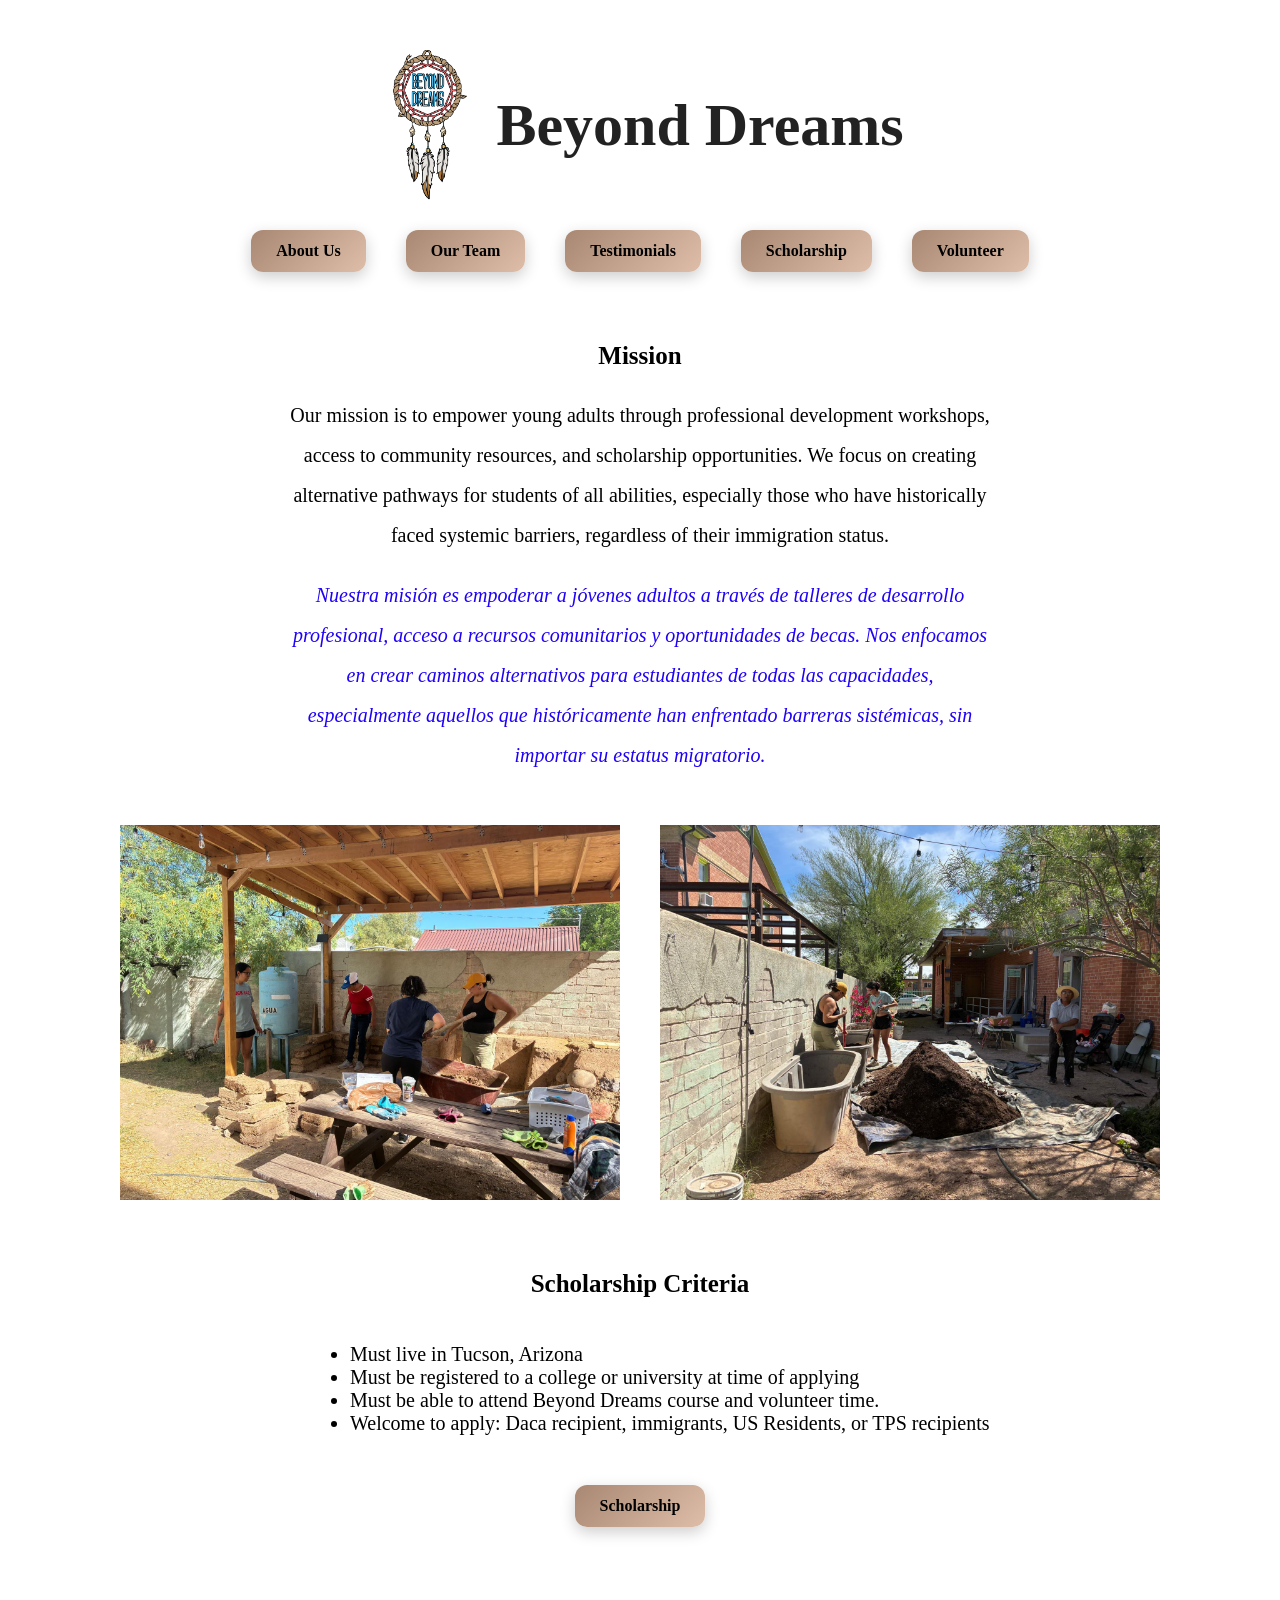
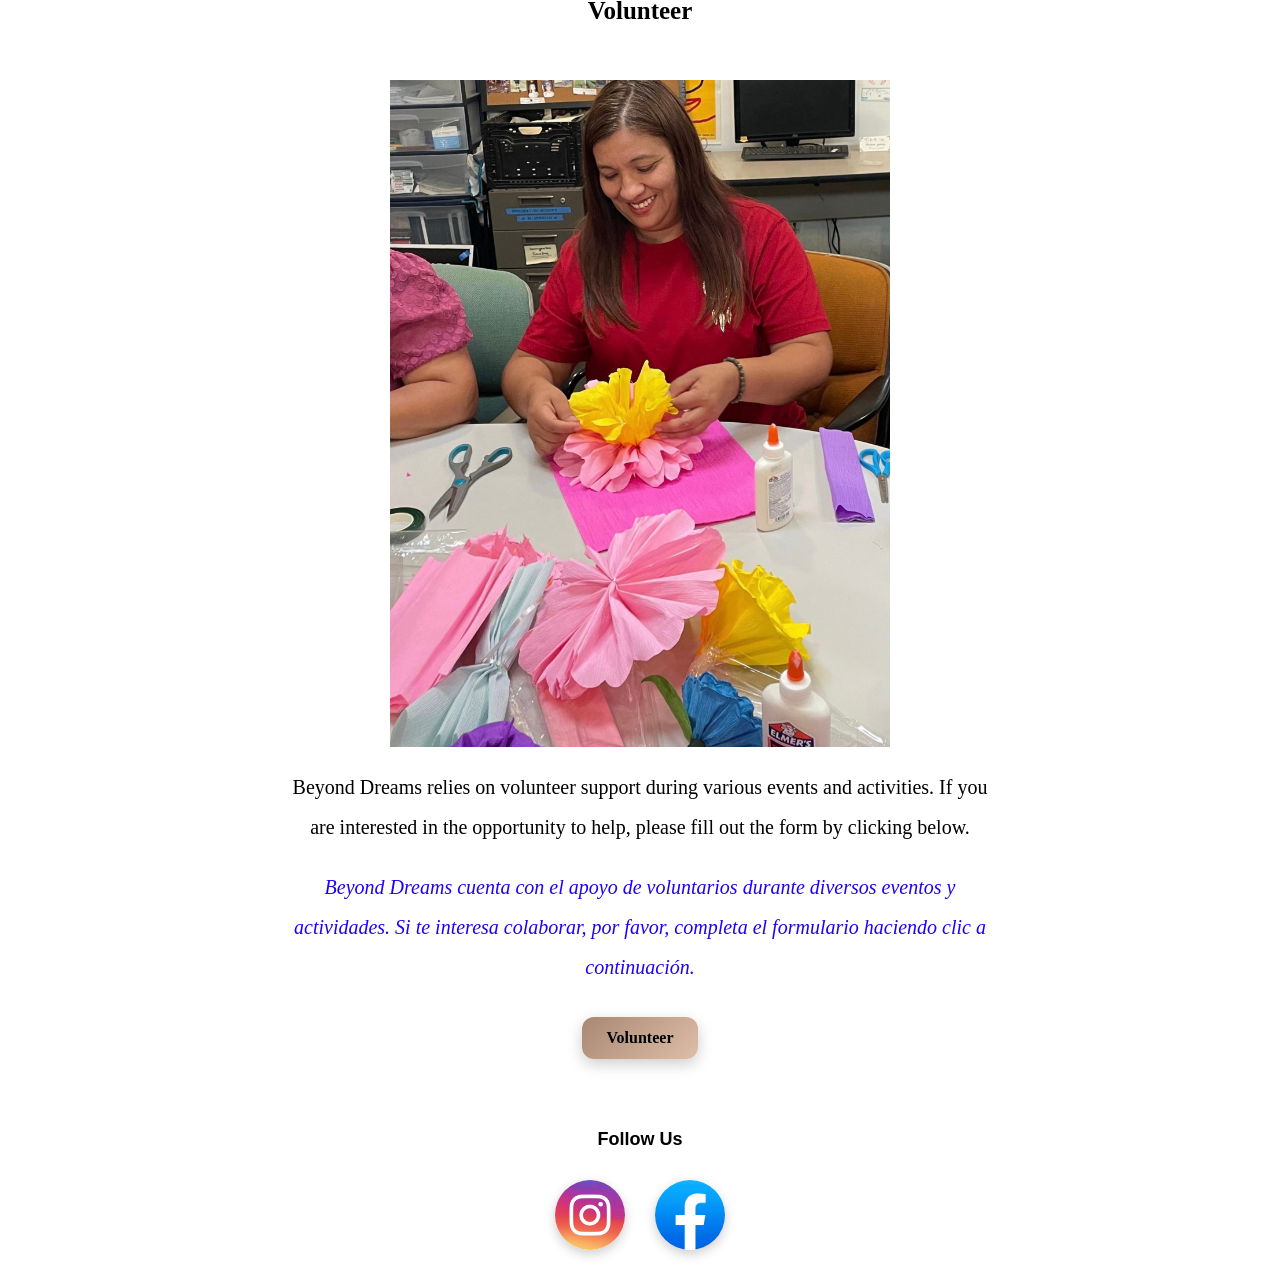
<file: index.html>
<!DOCTYPE html>
<html lang="en">
<head<!DOCTYPE html>
<html lang="en">
<head>
  <meta charset="UTF-8">
  <title>Beyond Dreams</title>
  <link rel="stylesheet" href="style.css">
</head>
<body>

  <header class="header-container">
	  <img src="assets/images/byd1.jpg" alt="byd" class="header-image">
	  <div class="header-text">
	  <h1> Beyond Dreams</h1>
	</div>
  </header>
  
  <div class="buttons">
      <a href="about.html">About Us</a>
      <a href="ourTeam.html">Our Team</a>
      <a href="history.html">Testimonials</a>
      <a href="https://forms.gle/hAP9rb8Br615S2yy7" target="_blank" rel="noopener noreferrer">Scholarship</a>
      <a href="https://forms.gle/QNm2gdg5cbrkLKBH9" target="_blank" rel="noopener noreferrer">Volunteer</a>
  </div>
  <p class="mission">Mission</p>
  <p class="info-paragraph">
    Our mission is to empower young adults through professional development workshops, access to community resources, and scholarship opportunities. We focus on creating alternative pathways for students of all abilities, especially those who have historically faced systemic barriers, regardless of their immigration status.
  </p>
  <p class = "spanish">
  Nuestra misión es empoderar a jóvenes adultos a través de talleres de desarrollo profesional, acceso a recursos comunitarios y oportunidades de becas. Nos enfocamos en crear caminos alternativos para estudiantes de todas las capacidades, especialmente aquellos que históricamente han enfrentado barreras sistémicas, sin importar su estatus migratorio.
  </p>

  <div class = "images">
	  <img src = "assets/images/img1.jpeg" alt = img1>
	  <img src = "assets/images/img2.jpeg" alt = img2>
  </div>

  <p class= "mission">Scholarship Criteria</p>
  <ul>
          <li>Must live in Tucson, Arizona</li>
          <li>Must be registered to a college or university at time of applying</li>
          <li>Must be able to attend Beyond Dreams course and volunteer time.</li>
          <li>Welcome to apply: Daca recipient, immigrants, US Residents, or TPS recipients</li>
  </ul>
  <div class="buttons">
          <a href="https://forms.gle/hAP9rb8Br615S2yy7" target="_blank" rel="noopener noreferrer">Scholarship</a>
  </div>
  <p class = "mission"> Volunteer</p>
  <div class="volunteer">
	<img src= "assets/images/1.png" alt = volunteer1>
</div>

  <p class = "info-paragraph"> Beyond Dreams relies on volunteer support during various events and activities. If you are interested in the opportunity to help, please fill out the form by clicking below. </p>
  <p class = "spanish">
   Beyond Dreams cuenta con el apoyo de voluntarios durante diversos eventos y actividades. Si te interesa colaborar, por favor, completa el formulario haciendo clic a continuación.
  </p>
   <div class = "buttons">
  	<a href="https://forms.gle/QNm2gdg5cbrkLKBH9" target="_blank" rel="noopener noreferrer">Volunteer</a>
   </div>
  <p class="social-title">Follow Us</p>
  <div class="social-buttons">
    <a href="https://www.instagram.com/beyonddreams_774/" target="_blank">
       <img src="assets/images/instagram.jpg" alt="Instagram">
    </a>

    <a href="https://www.facebook.com/people/BeyondDreams/100064868354671/" target="_blank">
       <img src="assets/images/facebook.jpg" alt="Facebook">
    </a>

  </div>

</body>
</html>
</file>
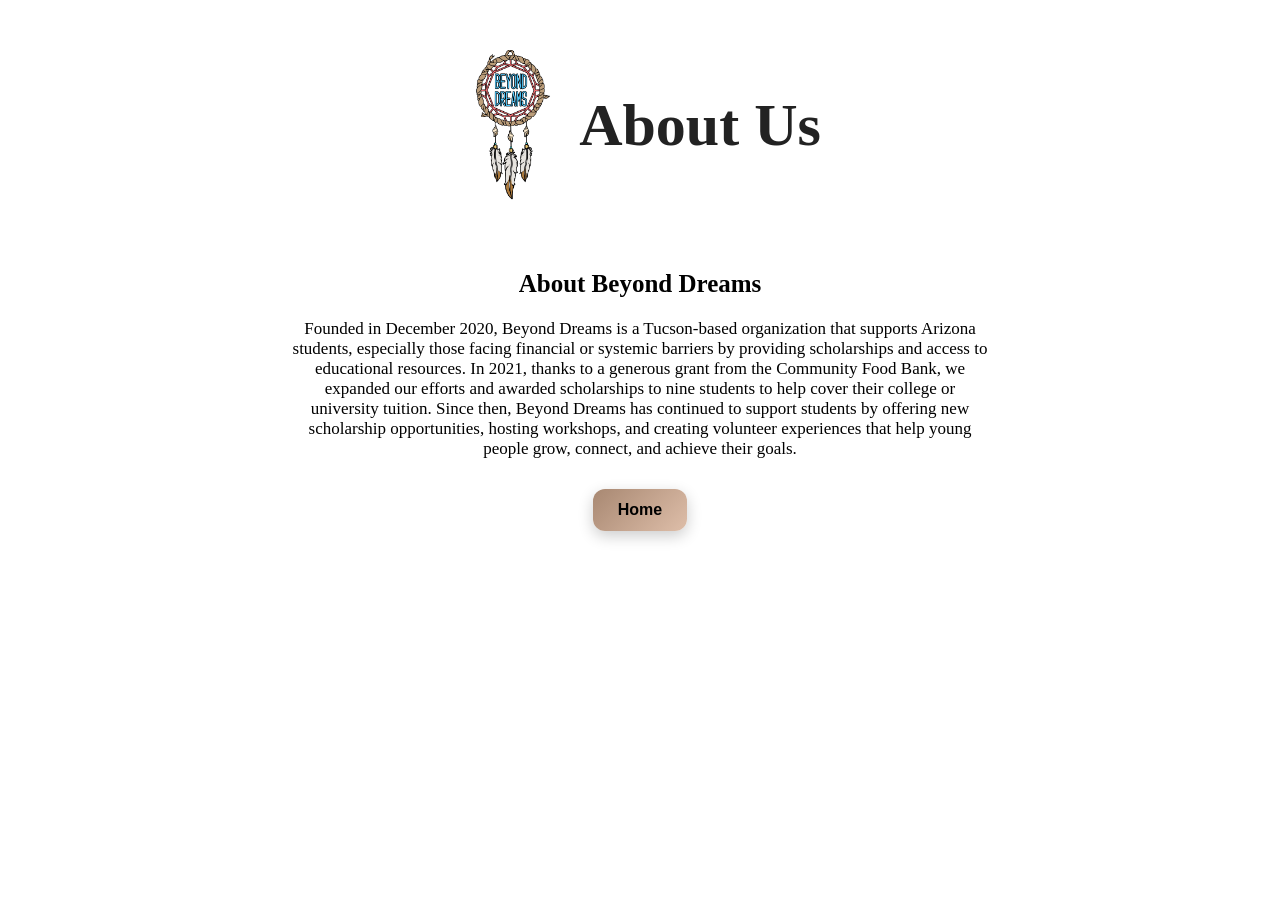
<file: about.html>
<!DOCTYPE html>
<html lang="en">
<head<!DOCTYPE html>
<html lang="en">
<head>
  <meta charset="UTF-8">
  <title>About Us</title>
  <link rel="stylesheet" href="about.css">
</head>
<body>

  <header class="header-container">
	  <img src="assets/images/byd1.jpg" alt="byd" class="header-image">
	  <div class="header-text">
	  <h1>About Us<h1>
	</div>
  </header>
  
 
  <h2>About Beyond Dreams</h2> 
  <p class= description>
  Founded in December 2020, Beyond Dreams is a Tucson-based organization that supports Arizona students, especially those facing financial or systemic barriers by providing scholarships and access to educational resources.
In 2021, thanks to a generous grant from the Community Food Bank, we expanded our efforts and awarded scholarships to nine students to help cover their college or university tuition.
Since then, Beyond Dreams has continued to support students by offering new scholarship opportunities, hosting workshops, and creating volunteer experiences that help young people grow, connect, and achieve their goals.
  </p>

   <div class="button">
      <a href="index.html">Home</a>
   </div>


</body>
</html>
</file>
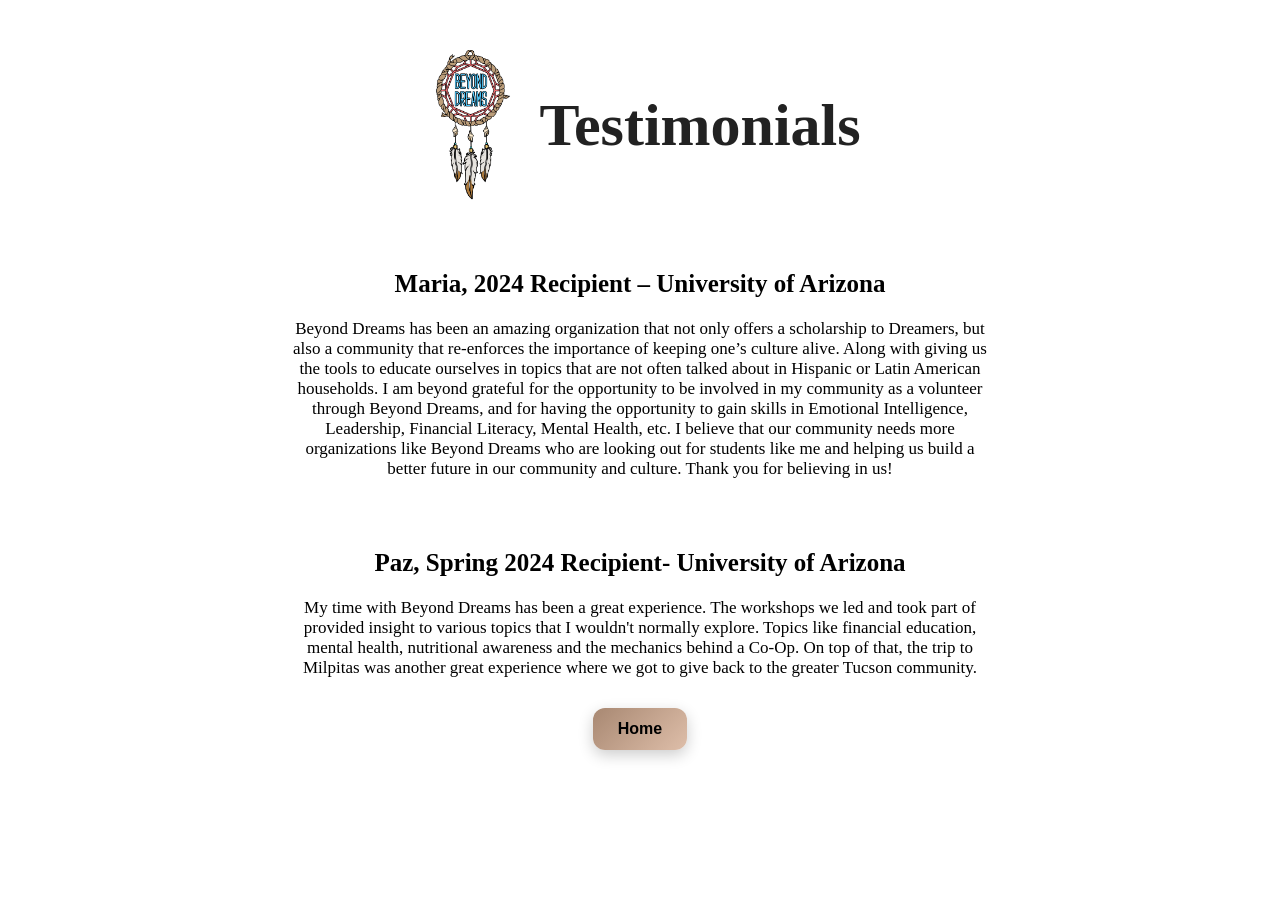
<file: history.html>
<!DOCTYPE html>
<html lang="en">
<head<!DOCTYPE html>
<html lang="en">
<head>
  <meta charset="UTF-8">
  <title>Testimonials</title>
  <link rel="stylesheet" href="about.css">
</head>
<body>
 <header class="header-container">
          <img src= "assets/images/byd1.jpg" alt="byd" class="header-image">
          <div class="header-text">
          <h1> Testimonials </h1>
        </div>
  </header>

  
  
 
  <h2>Maria, 2024 Recipient – University of Arizona</h2> 
  <p class= "description">
  Beyond Dreams has been an amazing organization that not only offers a scholarship to Dreamers, but also a community that re-enforces the importance of keeping one’s culture alive. Along with giving us the tools to educate ourselves in topics that are not often talked about in Hispanic or Latin American households. I am beyond grateful for the opportunity to be involved in my community as a volunteer through Beyond Dreams, and for having the opportunity to gain skills in Emotional Intelligence, Leadership, Financial Literacy, Mental Health, etc. I believe that our community needs more organizations like Beyond Dreams who are looking out for students like me and helping us build a better future in our community and culture. Thank you for believing in us!

  </p>
  <h2>Paz, Spring 2024 Recipient- University of Arizona</h2>
  <p class= "description">My time with Beyond Dreams has been a great experience. The workshops we led and took part of provided insight to various topics that I wouldn't normally explore. Topics like financial education, mental health, nutritional awareness and the mechanics behind a Co-Op. On top of that, the trip to Milpitas was another great experience where we got to give back to the greater Tucson community.</p>


   <div class="button">
      <a href="index.html">Home</a>
   </div>


</body>
</html>
</file>
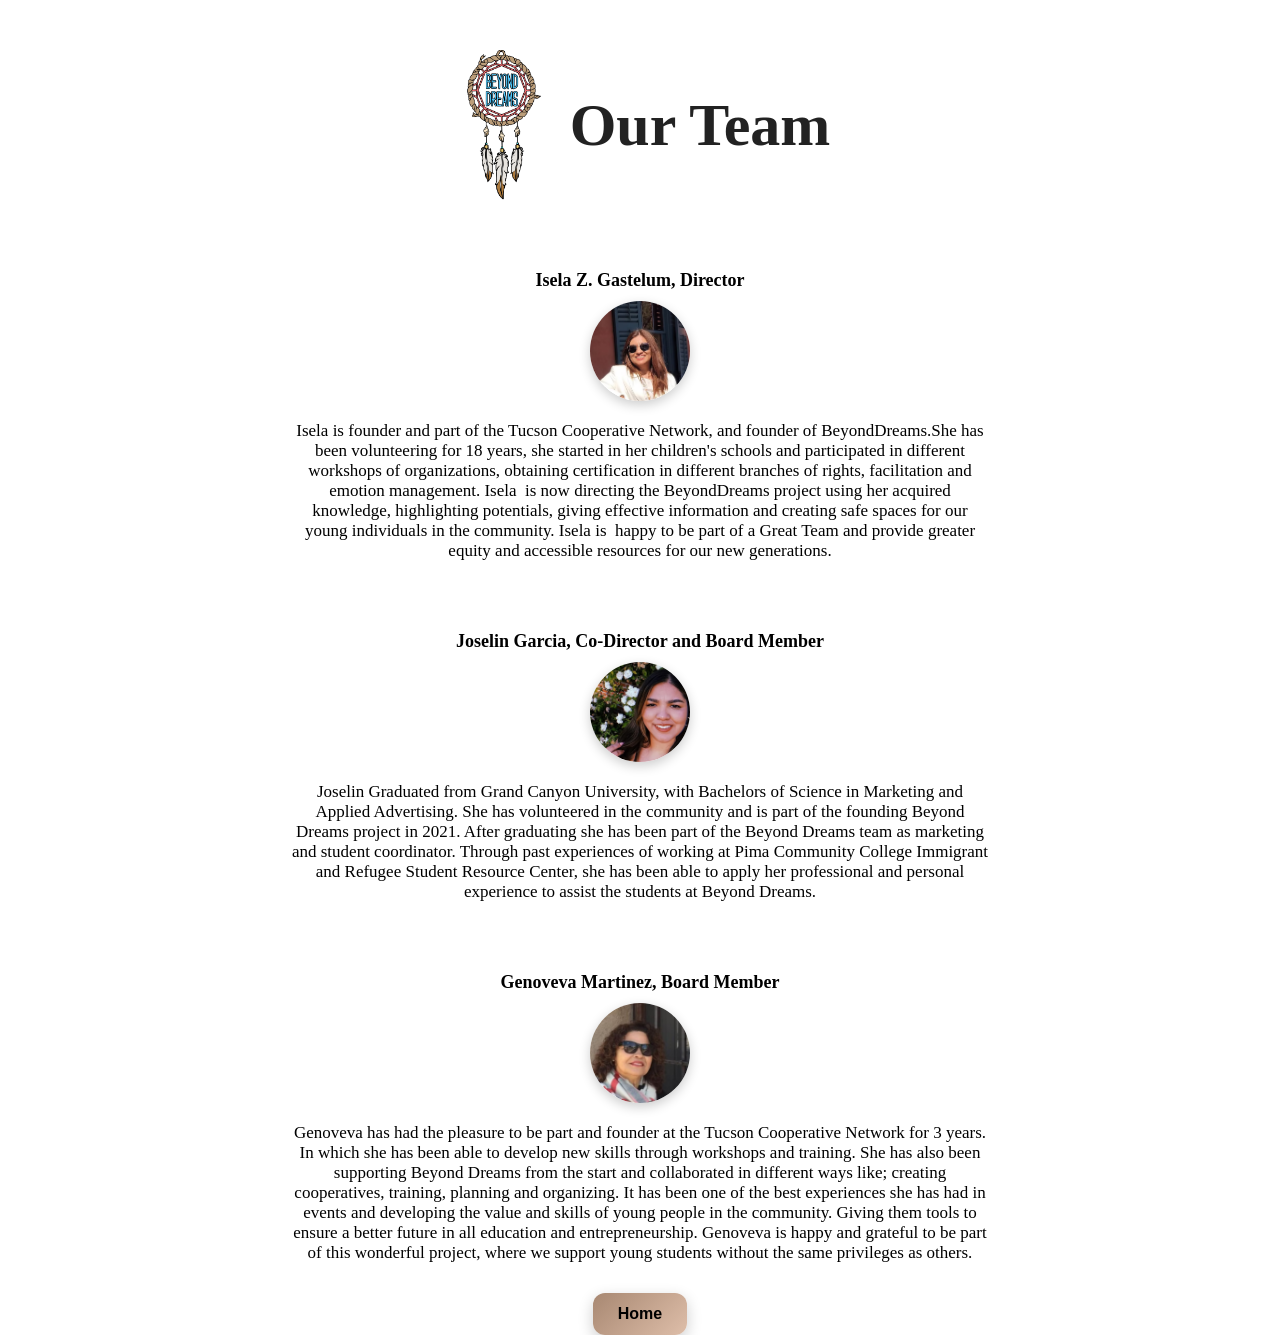
<file: ourTeam.html>
<!DOCTYPE html>
<html lang="en">
<head<!DOCTYPE html>
<html lang="en">
<head>
  <meta charset="UTF-8">
  <title>Our Team</title>
  <link rel="stylesheet" href="about.css">
</head>
 <header class="header-container">
          <img src="assets/images/byd1.jpg" alt="byd" class="header-image">
          <div class="header-text">
          <h1>Our Team<h1>
        </div>
  </header>

   <p class="member-title">Isela Z. Gastelum, Director</p>
   <div class="member-picture">
        <img src="assets/images/isela.png" alt="Isela">
   </div>
   <p class="description">Isela is founder and part of the Tucson Cooperative Network, and founder of BeyondDreams.She has been volunteering for 18 years, she started in her children's schools and participated in different workshops of organizations, obtaining certification in different branches of rights, facilitation and emotion management. Isela  is now directing the BeyondDreams project using her acquired knowledge, highlighting potentials, giving effective information and creating safe spaces for our young individuals in the community. Isela is  happy to be part of a Great Team and provide greater equity and accessible resources for our new generations.</p>


   <p class="member-title">Joselin Garcia, Co-Director and Board Member</p>
   <div class="member-picture">
        <img src="assets/images/joselin.png" alt="Joselin">
   </div>
   <p class="description">Joselin Graduated from Grand Canyon University, with Bachelors of Science in Marketing and Applied Advertising. She has volunteered in the community and is part of the founding Beyond Dreams project in 2021. After graduating she has been part of the Beyond Dreams team as marketing and student coordinator. Through past experiences of working at Pima Community College Immigrant and Refugee Student Resource Center, she has been able to apply her professional and personal experience to assist the students at Beyond Dreams.</p>

   <p class="member-title">Genoveva Martinez, Board Member</p>
   <div class="member-picture">
        <img src="assets/images/genoveva.png" alt="Genoveva">
   </div>
   <p class = "description">Genoveva has had the pleasure to be part and founder at the Tucson Cooperative Network for 3 years. In which she has been able to develop new skills through workshops and training. She has also been supporting Beyond Dreams from the start and collaborated in different ways like; creating cooperatives, training, planning and organizing. It has been one of the best experiences she has had in events and developing the value and skills of young people in the community. Giving them tools to ensure a better future in all education and entrepreneurship. Genoveva is happy and grateful to be part of this wonderful project, where we support young students without the same privileges as others.</p>



   <div class="button">
       <a href="index.html">Home</a>
   </div>
 
</body>
</html?
</file>
<file: style.css>
h1{
  font-size: 48px; 
  text-align:center;

}
body{
  margin: 0; /* remove default spacing */
  min-height: 100vh; /* ensure full viewport height */
  display: flex;
  flex-direction: column;
  font-family: Papyrus, "Comic Sans MS", cursive, sans-serif;
}

.header-container {
  display: flex;              /* side-by-side layout */
  align-items: center;        /* vertically center image and text */
  justify-content: center;    /* center the whole block horizontally */
  gap: 20px;                  /* space between image and text */
  margin-top: 50px;           /* optional spacing from top */
}

.header-image {
  width: 100px;
  height: 150px;
}

.header-text h1 {
  font-size: 60px;
  margin: 0;
  font-weight: bold;
  font-family: Times New Roman;
  color: #222;
}

.header-text p {
  font-size: 22px;
  margin-top: 10px;
  color: #555;
  font-family: Times New Roman;
}


/* Center the buttons container */
.buttons {
  display: flex;                  /* use flexbox */
  flex-direction: row;
  justify-content: center;
  align-items: center;
  gap: 40px;                      /* space between buttons */
  margin-top: 30px;    /* space from header/title */
  flex-wrap: wrap;
}

/* Style links like buttons */
.buttons a {
  padding: 12px 25px;             /* more padding for modern look */
  background: linear-gradient(135deg, #a88872, #debea9); /* gradient button */
  color: #000;                     /* text color */
  text-decoration: none;            /* remove underline */
  border-radius: 12px;             /* rounded corners */
  font-weight: 600;                /* slightly bold */
  font-family: Times New Roman;
  box-shadow: 0 5px 15px rgba(0,0,0,0.2); /* subtle shadow */
  transition: all 0.3s ease;      /* smooth hover effect */
}

/* Hover effect */
.buttons a:hover {
  transform: translateY(-3px);   /* subtle lift */
  box-shadow: 0 8px 20px rgba(0,0,0,0.3);
  background: linear-gradient(135deg, #a88872, #debea9); /* invert gradient */
}

.info-paragraph{
  font-family: Times New Roman;
  font-size: 20px;         /* adjust for compact text */
  line-height: 2;        /* tighter line spacing */
  text-align: center;       /* center text */
  max-width: 700px;         /* restrict width for easier reading */
  margin: 20px auto 20px auto;        /* vertical spacing + center horizontally */
  color: #000;              /* slightly darker text for readability */
}
.social-buttons {
  display: flex;
  justify-content: center;  /* center horizontally */
  gap: 30px;                /* space between buttons */
  margin: 30px 0;           /* space above & below */
}

.social-buttons a {
  width: 70px;
  height: 70px;
  border-radius: 50%;       /* circle */
  overflow: hidden;         /* clip image into circle */
  display: flex;
  align-items: center;
  justify-content: center;
  background-color: rgba(255,255,255,0.8); /* subtle background */
  box-shadow: 0 4px 12px rgba(0,0,0,0.2);
  transition: transform 0.3s ease, box-shadow 0.3s ease;
}

.social-buttons a:hover {
  transform: translateY(-5px);
  box-shadow: 0 8px 18px rgba(0,0,0,0.3);
}

.social-buttons img {
  width: 100%;
  height: 100%;
  object-fit: contain;
}

.social-title {
  text-align: center;
  font-size: 18px;
  margin-top: 70px;
  margin-bottom: 10px;
  font-weight: 600;
}

.mission {
  text-align: center;
  font-size: 25px;
  margin-top: 70px;
  font-weight: 600;
  font-family: Times New Roman;
}

.images {
  display: flex;        /* puts items in a row */
  gap: 40px;            /* space between images */
  justify-content: center;
  margin-top: 50px;
}

.images img {
  width: 500px;         /* control size */
  height: auto;
}
.spanish{
  font-family: Times new roman;
  font-style: italic;
  font-size: 20px;         /* adjust for compact text */
  line-height: 2;        /* tighter line spacing */
  text-align: center;       /* center text */
  max-width: 700px;         /* restrict width for easier reading */
  margin: 20px auto 20px auto;        /* vertical spacing + center horizontally */
  color: #1f02f5;              /* slightly darker text for readability */
}

ul {
  font-family: "Times New Roman";
  font-size: 20px;
  display: inline-block;  /* shrink to content width */
  text-align: left;       /* keep bullets aligned */
  padding-left: 350px;         /* center horizontally */
}

.volunteer{
 display: flex;
 justify-content: center;
 padding-top: 30px;
}
.volunteer img{
 width: 500px;
 height: auto;
}
</file>
<file: about.css>
body{
  margin: 0; /* remove default spacing */
  min-height: 100vh; /* ensure full viewport height */
  display: flex;
  flex-direction: column;
  font-family: times new roman;
}

.button {
  display: flex;                  /* use flexbox */
  flex-direction: column;
  align-items: center;
  gap: 50px;                      /* space between buttons */
  margin-top: 30px;               /* space from header/title */
}
.button a {
  padding: 12px 25px;             /* more padding for modern look */
  background: linear-gradient(135deg, #a88872, #debea9); /* gradient button */
  color: #000;                     /* text color */
  text-decoration: none;            /* remove underline */
  border-radius: 12px;             /* rounded corners */
  font-weight: 600;                /* slightly bold */
  font-family: Arial, sans-serif;
  box-shadow: 0 5px 15px rgba(0,0,0,0.2); /* subtle shadow */
  transition: all 0.3s ease;      /* smooth hover effect */
}

/* Hover effect */
.button a:hover {
  transform: translateY(-3px);   /* subtle lift */
  box-shadow: 0 8px 20px rgba(0,0,0,0.3);
  background: linear-gradient(135deg, #a88872, #debea9); /* invert gradient */
}

.header-container {
  display: flex;              /* side-by-side layout */
  align-items: center;        /* vertically center image and text */
  justify-content: center;    /* center the whole block horizontally */
  gap: 20px;                  /* space between image and text */
  margin-top: 50px;           /* optional spacing from top */
}

.header-image{
  width: 100px;
  height: 150px;
}


.header-text h1 {
  font-size: 60px;
  margin: 0;
  font-weight: bold;
  color: #222;
  font-family: times new roman;
}

.header-text p {
  font-size: 30px;
  margin-top: 10px;
  color: #555;
  font-family: times new roman;
}
.mission {
  text-align: center;
  font-size: 25px;
  margin-top: 70px;
  font-weight: 600;
  font-family: times new roman;

}

.member-title {
  text-align: center;
  font-size: 18px;
  margin-top: 70px;
  margin-bottom: 10px;
  font-weight: 600;
  font-family: times new roman;
}
.member-picture {
  width: 100px;
  height: 100px;
  border-radius: 50%;       /* circle */
  overflow: hidden;         /* clip image into circle */
  display: flex;
  align-items: center;
  justify-content: center;
  background-color: rgba(255,255,255,0.8); /* subtle background */
  box-shadow: 0 4px 12px rgba(0,0,0,0.2);
  transition: transform 0.3s ease, box-shadow 0.3s ease;
  margin: 0 auto;
}

.member-picture img {
  width: 100%;
  height: 100%;
  object-fit: cover;                /* fill circle */
}
.description{
 text-align: center;
 font-size: 17px;
 margin-top:50px;
 margin-bottom:50px;
 font-family: times new roman;
 max-width: 700px;         /* restrict width for easier reading */
 margin: 20px auto 20px auto; 
}
h2{
  text-align: center;
  font-size: 25px;
  margin-top: 70px;
  font-weight: 600;
  font-family: times new roman;
}
p{
 text-align: center;
 font-size: 15px;
 font-family: times new roman;
}
</file>
